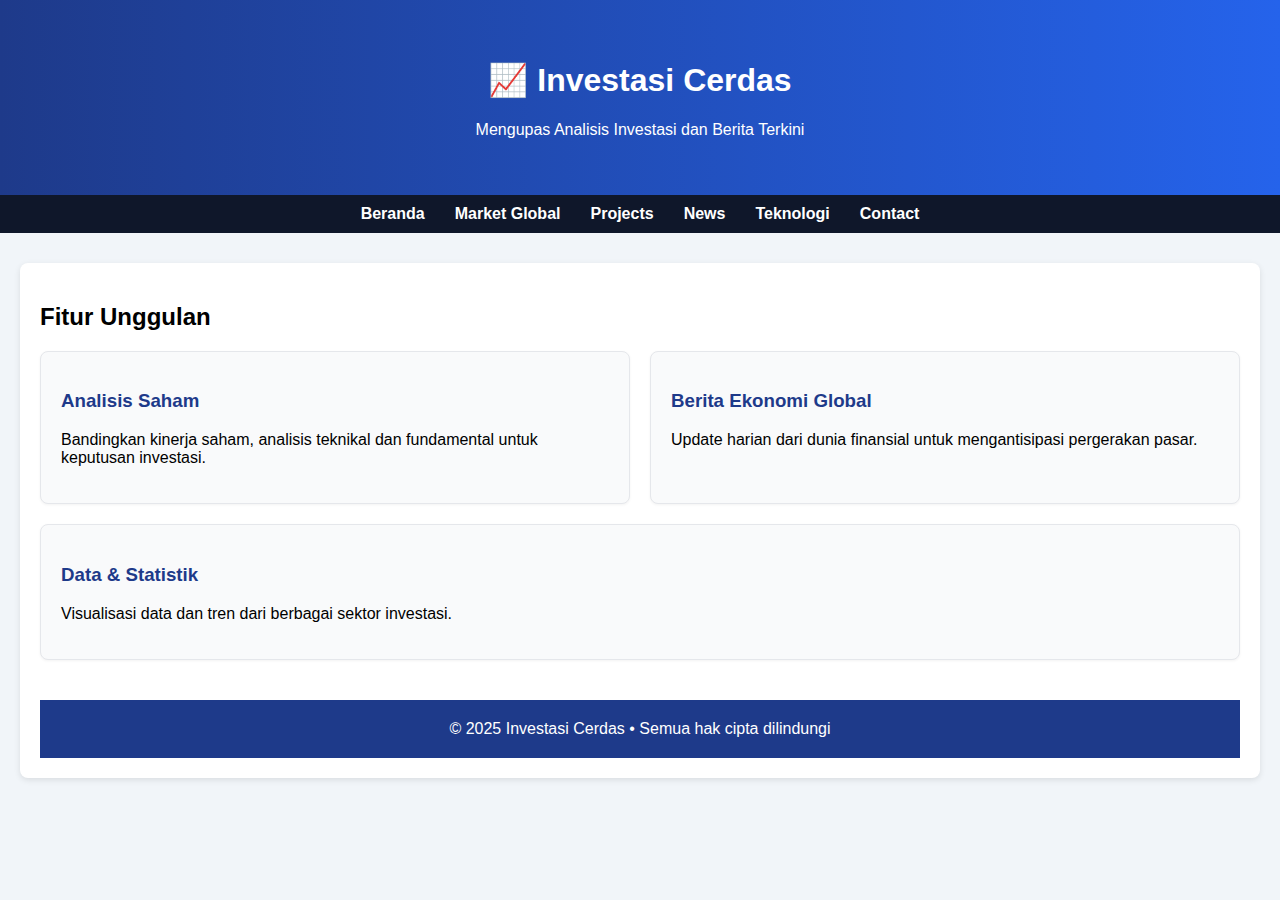
<file: index.html>
<!DOCTYPE html>
<html lang="id">
<head>
  <meta charset="UTF-8">
  <meta name="viewport" content="width=device-width, initial-scale=1.0">
  <title>Investasi Cerdas</title>
  <style>
    body {
      font-family: 'Segoe UI', sans-serif;
      margin: 0;
      padding: 0;
      background-color: #f1f5f9;
    }
    header {
      background: linear-gradient(to right, #1e3a8a, #2563eb);
      color: white;
      padding: 40px 20px;
      text-align: center;
    }
    nav {
      background-color: #0f172a;
      display: flex;
      justify-content: center;
      padding: 10px;
    }
    nav a {
      color: #fff;
      margin: 0 15px;
      text-decoration: none;
      font-weight: 600;
    }
    nav a:hover {
      text-decoration: underline;
    }
    .container {
      max-width: 1200px;
      margin: 30px auto;
      padding: 20px;
      background: white;
      box-shadow: 0 2px 6px rgba(0,0,0,0.1);
      border-radius: 8px;
    }
    .features {
      display: flex;
      flex-wrap: wrap;
      gap: 20px;
    }
    .card {
      flex: 1 1 calc(33% - 20px);
      background: #f9fafb;
      padding: 20px;
      border-radius: 8px;
      border: 1px solid #e5e7eb;
      box-shadow: 0 1px 3px rgba(0,0,0,0.05);
    }
    .card h3 {
      color: #1e3a8a;
    }
    .news-section iframe {
      width: 100%;
      height: 600px;
      border: none;
      margin-top: 20px;
    }
    footer {
      background: #1e3a8a;
      color: white;
      text-align: center;
      padding: 20px;
      margin-top: 40px;
    }
  </style>
</head>
<body>
  <header>
    <h1>📈 Investasi Cerdas</h1>
    <p>Mengupas Analisis Investasi dan Berita Terkini</p>
  </header>

  <nav>
     <a href="index.html">Beranda</a>
    <a href="market.html">Market Global</a>
    <a href="projects.html">Projects</a>
    <a href="news.html">News</a>
    <a href="teknologi.html">Teknologi</a>
    <a href="contact.html">Contact</a>
  </nav>

  <div class="container">
    <h2>Fitur Unggulan</h2>
    <div class="features">
      <div class="card">
        <h3>Analisis Saham</h3>
        <p>Bandingkan kinerja saham, analisis teknikal dan fundamental untuk keputusan investasi.</p>
      </div>
      <div class="card">
        <h3>Berita Ekonomi Global</h3>
        <p>Update harian dari dunia finansial untuk mengantisipasi pergerakan pasar.</p>
      </div>
      <div class="card">
        <h3>Data & Statistik</h3>
        <p>Visualisasi data dan tren dari berbagai sektor investasi.</p>
      </div>
    </div>
    
  <footer>
    &copy; 2025 Investasi Cerdas • Semua hak cipta dilindungi
  </footer>
</body>
</html>
</file>
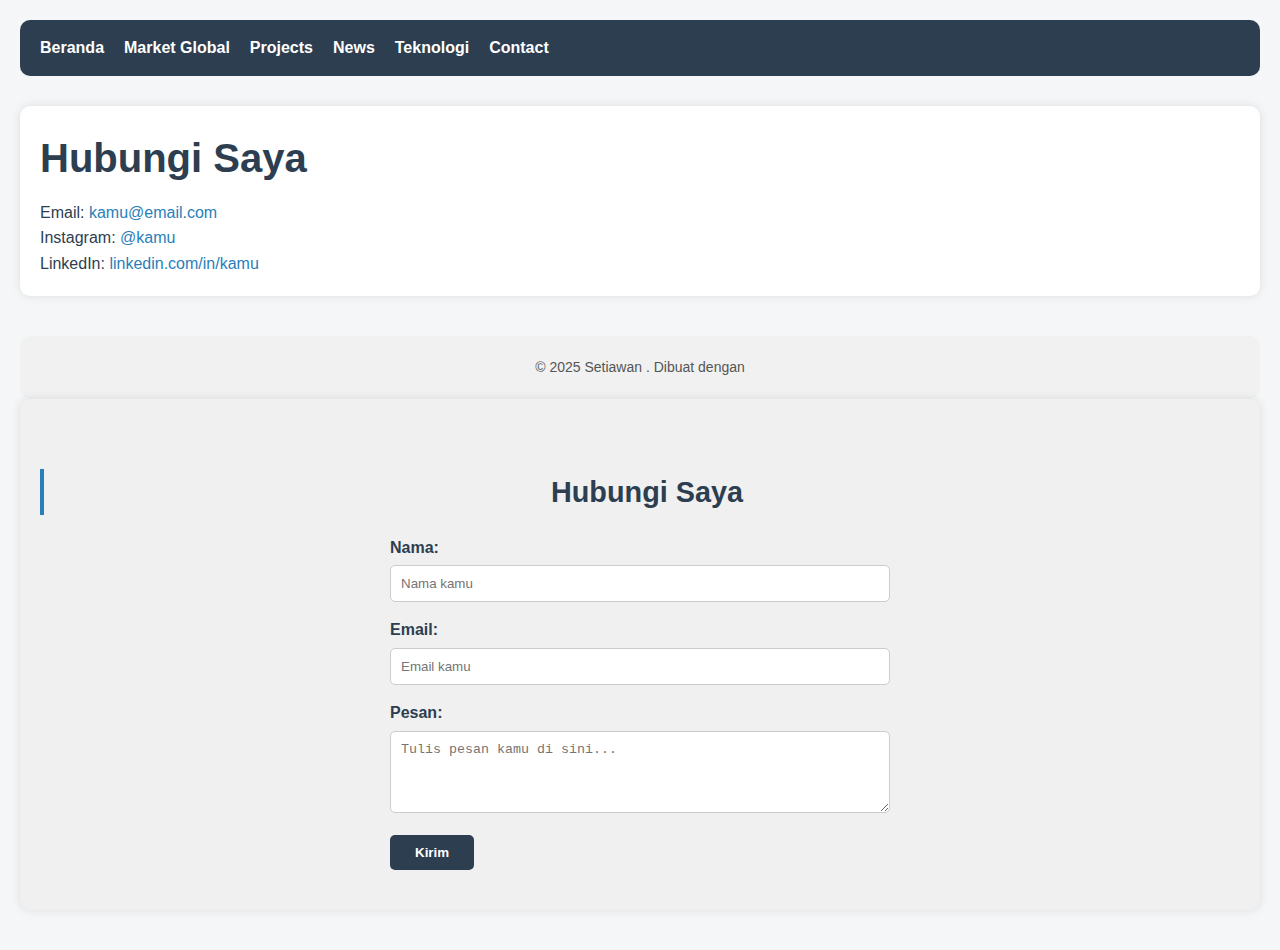
<file: contact.html>
<!DOCTYPE html>
<html lang="id">
<head><meta name="viewport" content="width=device-width, initial-scale=1.0" />
  <link rel="icon" type="image/x-icon" href="favicon.ico">

  <meta charset="UTF-8" />
  <title>Kontak</title>
  <link rel="stylesheet" href="style.css" />
   <link href="https://fonts.googleapis.com/css2?family=Montserrat:wght@400;600&display=swap" rel="stylesheet">
   <link rel="stylesheet" href="https://cdnjs.cloudflare.com/ajax/libs/font-awesome/6.5.0/css/all.min.css">

</head>
<body>
  <nav>
    <ul>
    <a href="index.html">Beranda</a>
    <a href="market.html">Market Global</a>
    <a href="projects.html">Projects</a>
    <a href="news.html">News</a>
    <a href="teknologi.html">Teknologi</a>
    <a href="contact.html">Contact</a>
    </ul>
  </nav>

  <section>
    <h1>Hubungi Saya</h1>
    <p>Email: <a href="mailto:kamu@email.com">kamu@email.com</a></p>
    <p>Instagram: <a href="https://instagram.com/kamu" target="_blank">@kamu</a></p>
    <p>LinkedIn: <a href="https://linkedin.com/in/kamu" target="_blank">linkedin.com/in/kamu</a></p>
  </section>
  <footer>
  <p>© 2025 Setiawan . Dibuat dengan
</footer>
<section class="kontak">
  <h2>Hubungi Saya</h2>
  <form>
    <label for="nama">Nama:</label>
    <input type="text" id="nama" name="nama" placeholder="Nama kamu" required>

    <label for="email">Email:</label>
    <input type="email" id="email" name="email" placeholder="Email kamu" required>

    <label for="pesan">Pesan:</label>
    <textarea id="pesan" name="pesan" rows="4" placeholder="Tulis pesan kamu di sini..." required></textarea>

    <button type="submit">Kirim</button>
  </form>
</section>
</body>
</html>
</file>
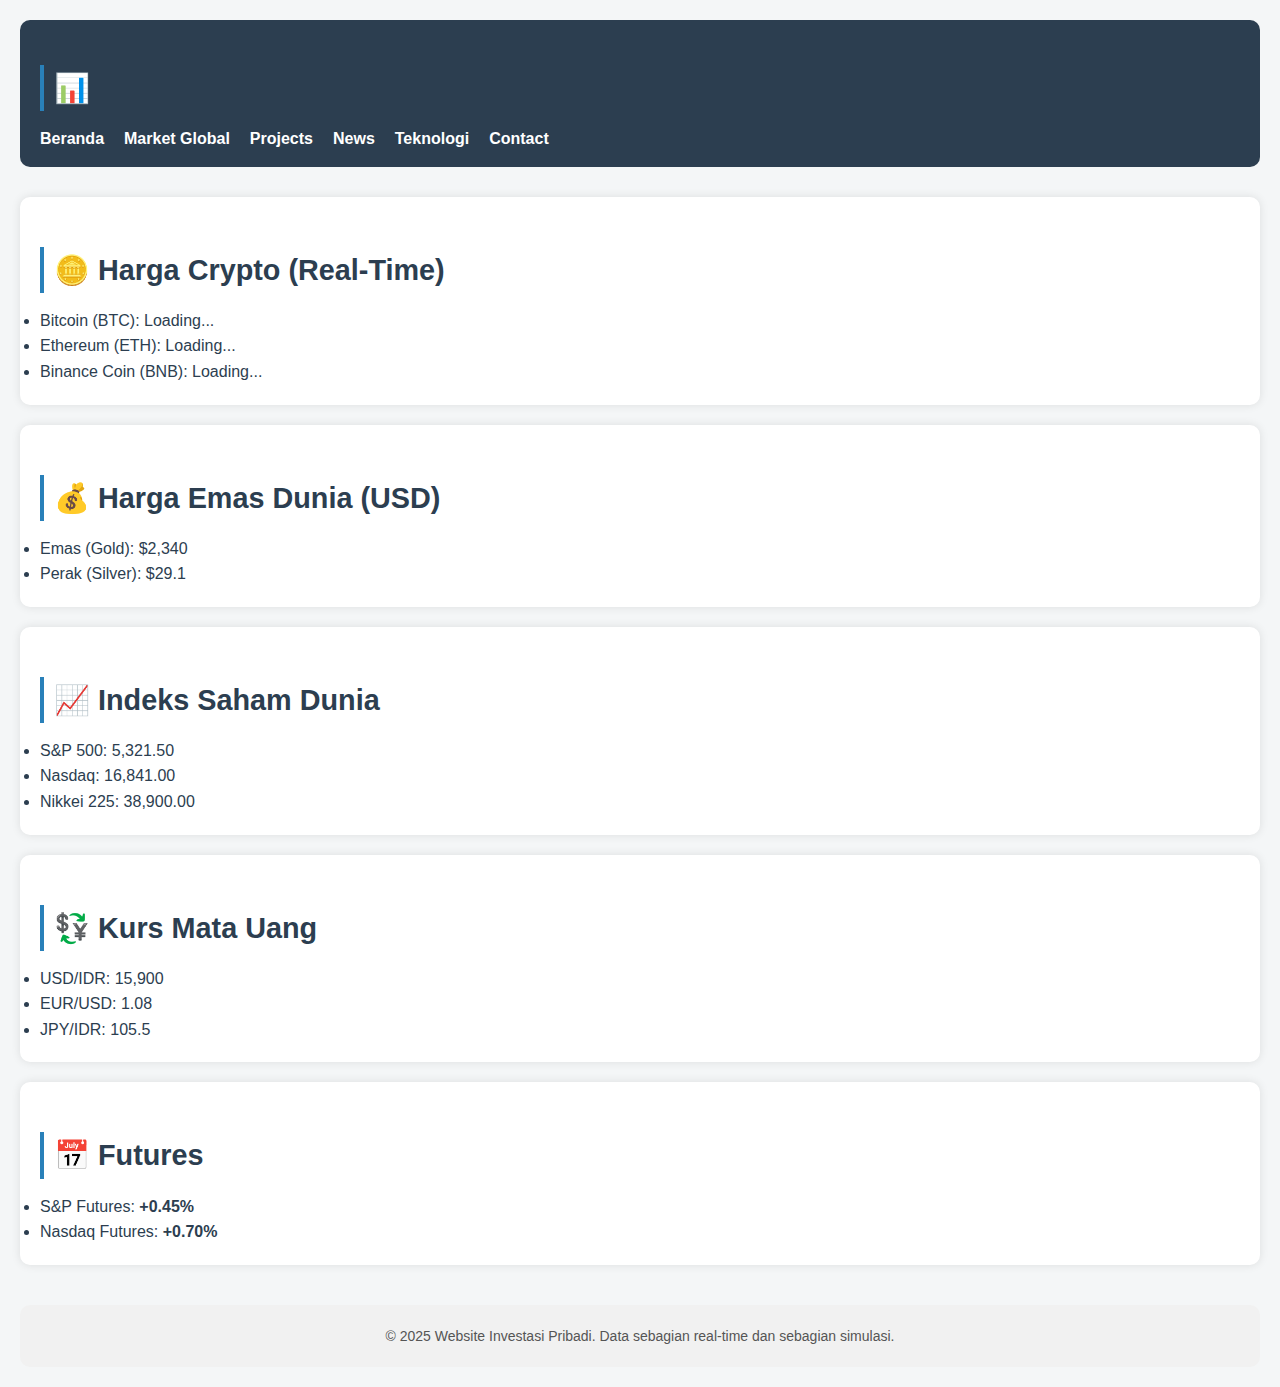
<file: market.html>
<!DOCTYPE html>
<html lang="id">
<head>
  <meta charset="UTF-8" />
  <meta name="viewport" content="width=device-width, initial-scale=1.0"/>
  <title>Dashboard Market Global</title>
  <link rel="stylesheet" href="style.css" />
</head>
<body>
  <header>
     <nav class="sidebar">
      <h2>📊 Menu</h2>
      <ul>
    <a href="index.html">Beranda</a>
    <a href="market.html">Market Global</a>
    <a href="projects.html">Projects</a>
    <a href="news.html">News</a>
    <a href="teknologi.html">Teknologi</a>
    <a href="contact.html">Contact</a>
      </ul>
    </nav>
  </header>

  <main class="market-container">
    <!-- Crypto -->
    <section class="market-box">
      <h2>🪙 Harga Crypto (Real-Time)</h2>
      <ul id="crypto-prices">
        <li>Bitcoin (BTC): <span id="btc-price">Loading...</span></li>
        <li>Ethereum (ETH): <span id="eth-price">Loading...</span></li>
        <li>Binance Coin (BNB): <span id="bnb-price">Loading...</span></li>
      </ul>
    </section>

    <!-- Emas -->
    <section class="market-box">
      <h2>💰 Harga Emas Dunia (USD)</h2>
      <ul>
        <li>Emas (Gold): <span id="gold-price">$2,340</span></li> <!-- Dummy -->
        <li>Perak (Silver): <span id="silver-price">$29.1</span></li> <!-- Dummy -->
      </ul>
    </section>

    <!-- Indeks Saham -->
    <section class="market-box">
      <h2>📈 Indeks Saham Dunia</h2>
      <ul>
        <li>S&P 500: <span id="sp500">5,321.50</span></li>
        <li>Nasdaq: <span id="nasdaq">16,841.00</span></li>
        <li>Nikkei 225: <span id="nikkei">38,900.00</span></li>
      </ul>
    </section>

    <!-- Kurs Mata Uang -->
    <section class="market-box">
      <h2>💱 Kurs Mata Uang</h2>
      <ul>
        <li>USD/IDR: <span id="usd-idr">15,900</span></li>
        <li>EUR/USD: <span id="eur-usd">1.08</span></li>
        <li>JPY/IDR: <span id="jpy-idr">105.5</span></li>
      </ul>
    </section>

    <section class="market-box">
      <h2>📅 Futures</h2>
      <ul>
    <li>S&P Futures: <strong>+0.45%</strong></li>
    <li>Nasdaq Futures: <strong>+0.70%</strong></li>
      </ul>
    </section>
  
  </main>

  <footer>
    <p>&copy; 2025 Website Investasi Pribadi. Data sebagian real-time dan sebagian simulasi.</p>
  </footer>

  <script>
    async function fetchCryptoPrices() {
      try {
        const res = await fetch("https://api.coingecko.com/api/v3/simple/price?ids=bitcoin,ethereum,binancecoin&vs_currencies=usd");
        const data = await res.json();

        document.getElementById("btc-price").textContent = "$" + data.bitcoin.usd.toLocaleString();
        document.getElementById("eth-price").textContent = "$" + data.ethereum.usd.toLocaleString();
        document.getElementById("bnb-price").textContent = "$" + data.binancecoin.usd.toLocaleString();
      } catch (error) {
        console.error("Gagal ambil harga crypto:", error);
      }
    }

    fetchCryptoPrices();
    setInterval(fetchCryptoPrices, 30000);
  </script>
</body>
</html>
</file>
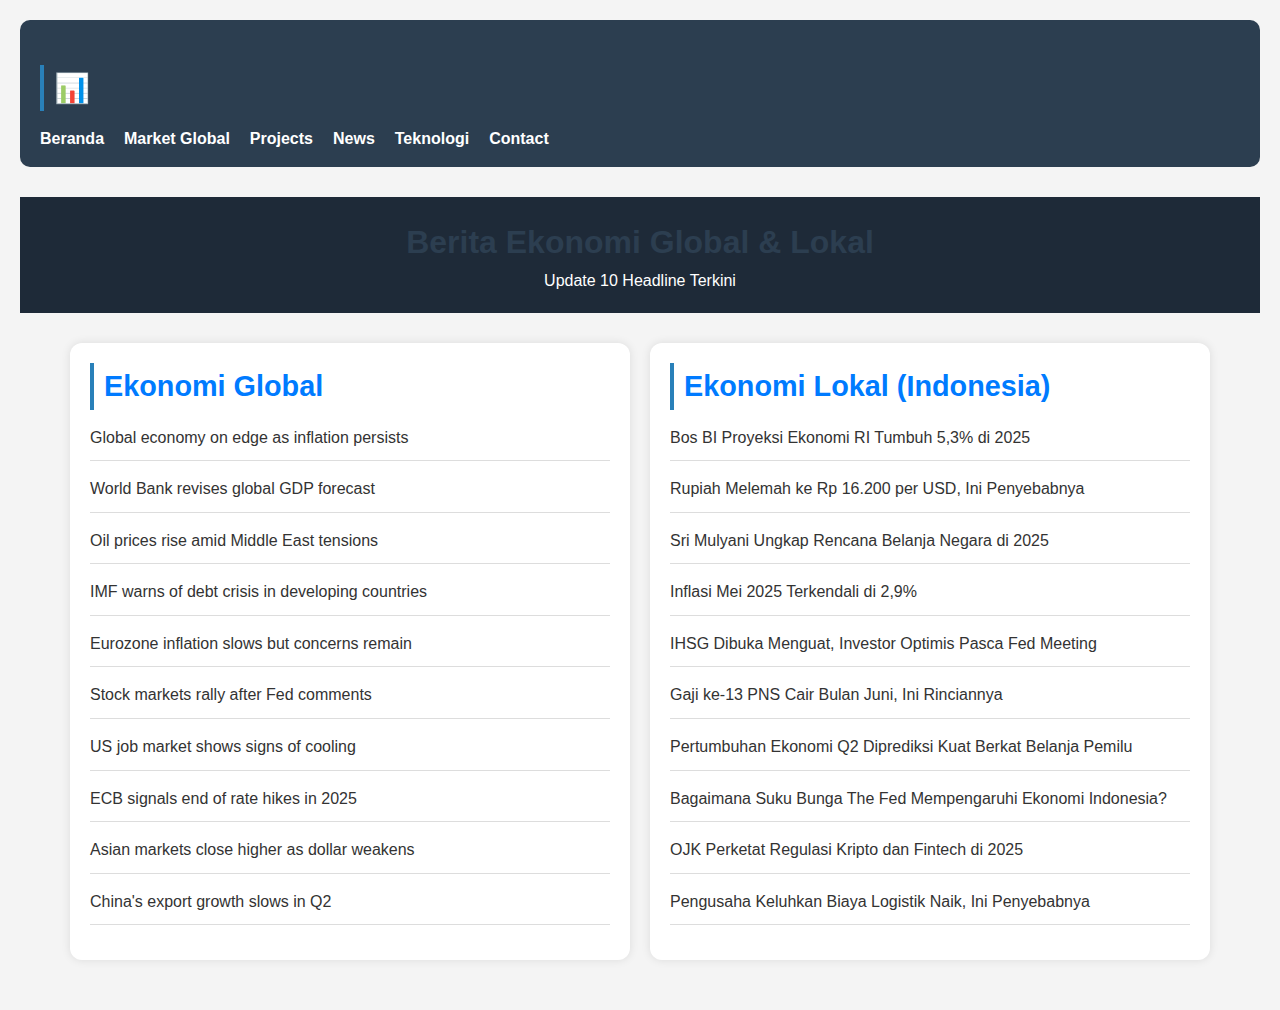
<file: news.html>
<!DOCTYPE html>
<html lang="id">
<head>
  <link rel="stylesheet" href="style.css" />
     <nav class="sidebar">
      <h2>📊 Menu</h2>
      <ul>
    <a href="index.html">Beranda</a>
    <a href="market.html">Market Global</a>
    <a href="projects.html">Projects</a>
    <a href="news.html">News</a>
    <a href="teknologi.html">Teknologi</a>
    <a href="contact.html">Contact</a>
      </ul>
    </nav>
  <meta charset="UTF-8" />
  <meta name="viewport" content="width=device-width, initial-scale=1" />
  <title>Berita Ekonomi - Global & Lokal</title>
  <style>
    body {
      font-family: 'Segoe UI', Tahoma, Geneva, Verdana, sans-serif;
      margin: 0;
      background-color: #f4f4f4;
    }

    header {
      background-color: #1e2a38;
      color: white;
      padding: 20px;
      text-align: center;
    }

    header h1 {
      margin: 0;
      font-size: 2rem;
    }

    .container {
      display: flex;
      flex-wrap: wrap;
      gap: 20px;
      padding: 30px;
      max-width: 1200px;
      margin: auto;
    }

    .news-column {
      flex: 1 1 500px;
      background-color: white;
      border-radius: 12px;
      padding: 20px;
      box-shadow: 0 0 10px rgba(0, 0, 0, 0.1);
    }

    .news-column h2 {
      margin-top: 0;
      color: #007bff;
    }

    ul.headlines {
      list-style: none;
      padding: 0;
    }

    ul.headlines li {
      margin-bottom: 15px;
      border-bottom: 1px solid #ddd;
      padding-bottom: 10px;
    }

    ul.headlines li a {
      text-decoration: none;
      color: #333;
      font-weight: 500;
    }

    ul.headlines li a:hover {
      color: #007bff;
    }

    @media (max-width: 768px) {
      .container {
        flex-direction: column;
      }
    }
  </style>
</head>
<body>

  <header>
    <h1>Berita Ekonomi Global & Lokal</h1>
    <p>Update 10 Headline Terkini</p>
  </header>

  <div class="container">
    <!-- Kolom Global -->
    <div class="news-column">
      <h2>Ekonomi Global</h2>
      <ul class="headlines">
        <li><a href="https://www.reuters.com/world/global-economy/" target="_blank">Global economy on edge as inflation persists</a></li>
        <li><a href="https://www.bloomberg.com/economy" target="_blank">World Bank revises global GDP forecast</a></li>
        <li><a href="https://www.cnbc.com/world/" target="_blank">Oil prices rise amid Middle East tensions</a></li>
        <li><a href="https://www.ft.com/world" target="_blank">IMF warns of debt crisis in developing countries</a></li>
        <li><a href="https://www.bbc.com/news/business" target="_blank">Eurozone inflation slows but concerns remain</a></li>
        <li><a href="https://www.marketwatch.com/" target="_blank">Stock markets rally after Fed comments</a></li>
        <li><a href="https://www.cnbc.com/global/" target="_blank">US job market shows signs of cooling</a></li>
        <li><a href="https://www.reuters.com/business/finance/" target="_blank">ECB signals end of rate hikes in 2025</a></li>
        <li><a href="https://www.bloomberg.com/markets" target="_blank">Asian markets close higher as dollar weakens</a></li>
        <li><a href="https://www.wsj.com/world" target="_blank">China's export growth slows in Q2</a></li>
      </ul>
    </div>

    <!-- Kolom Lokal -->
    <div class="news-column">
      <h2>Ekonomi Lokal (Indonesia)</h2>
      <ul class="headlines">
        <li><a href="https://www.cnbcindonesia.com/news/20250605100000-4-567890/bos-bi-proyeksi-ekonomi-ri-tumbuh-53-persen-2025" target="_blank">Bos BI Proyeksi Ekonomi RI Tumbuh 5,3% di 2025</a></li>
        <li><a href="https://finance.detik.com/berita-ekonomi-bisnis/d-7365789/rupiah-melemah-ke-rp-16200-per-usd-kenapa" target="_blank">Rupiah Melemah ke Rp 16.200 per USD, Ini Penyebabnya</a></li>
        <li><a href="https://www.kompas.com/money/read/2025/06/05/081500726/sri-mulyani-ungkap-rencana-belanja-negara-di-2025" target="_blank">Sri Mulyani Ungkap Rencana Belanja Negara di 2025</a></li>
        <li><a href="https://ekonomi.bisnis.com/read/20250605/9/1689910/inflasi-indonesia-mei-2025-terkendali-di-29-persen" target="_blank">Inflasi Mei 2025 Terkendali di 2,9%</a></li>
        <li><a href="https://www.cnbcindonesia.com/market/20250605084500-17-567001/ihsg-dibuka-menguat-investor-optimis-pasca-fed-meeting" target="_blank">IHSG Dibuka Menguat, Investor Optimis Pasca Fed Meeting</a></li>
        <li><a href="https://www.cnnindonesia.com/ekonomi/20250605093000-78-567812/gaji-ke-13-pns-cair-juni-ini-rinciannya" target="_blank">Gaji ke-13 PNS Cair Bulan Juni, Ini Rinciannya</a></li>
        <li><a href="https://www.kontan.co.id/news/pertumbuhan-ekonomi-kuartal-ii-diprediksi-kuat-berkat-belanja-pemilu" target="_blank">Pertumbuhan Ekonomi Q2 Diprediksi Kuat Berkat Belanja Pemilu</a></li>
        <li><a href="https://www.bbc.com/indonesia/articles/clk508y2ke9o" target="_blank">Bagaimana Suku Bunga The Fed Mempengaruhi Ekonomi Indonesia?</a></li>
        <li><a href="https://ekonomi.tempo.co/read/1865700/ojk-perketat-regulasi-kripto-dan-fintech-2025" target="_blank">OJK Perketat Regulasi Kripto dan Fintech di 2025</a></li>
        <li><a href="https://money.kompas.com/read/2025/06/05/070000726/pengusaha-keluhkan-biaya-logistik-naik-ini-penyebabnya" target="_blank">Pengusaha Keluhkan Biaya Logistik Naik, Ini Penyebabnya</a></li>
      </ul>
    </div>
  </div>

</body>
</html>
</file>
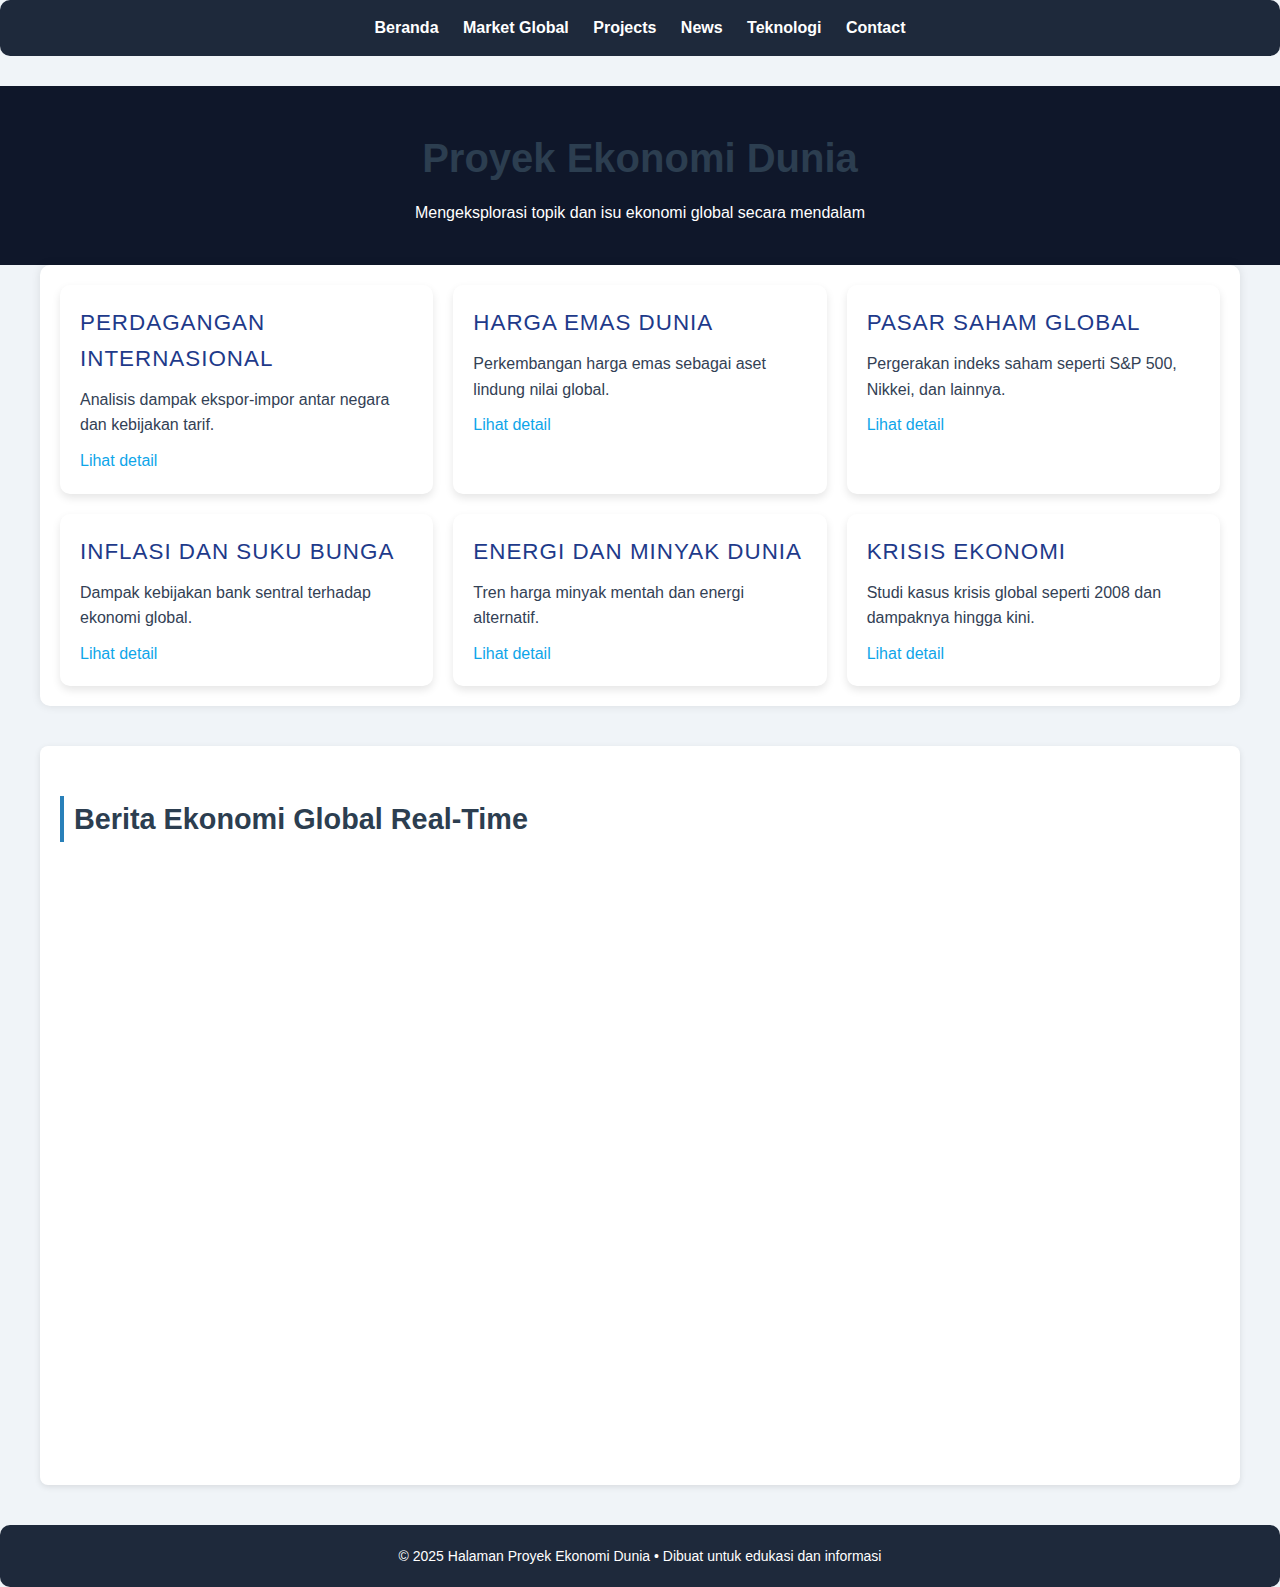
<file: projects.html>
<!DOCTYPE html>
<html lang="id">
<head><meta name="viewport" content="width=device-width, initial-scale=1.0" />
  <meta charset="UTF-8" />
  <title>Proyek Saya</title>
  <link rel="stylesheet" href="style.css" />
   <link href="https://fonts.googleapis.com/css2?family=Montserrat:wght@400;600&display=swap" rel="stylesheet">
   <link rel="stylesheet" href="https://cdnjs.cloudflare.com/ajax/libs/font-awesome/6.5.0/css/all.min.css">

</head>
<body>
<!DOCTYPE html>
<html lang="id">
<head>
  <meta charset="UTF-8">
  <meta name="viewport" content="width=device-width, initial-scale=1.0">
  <title>Proyek Ekonomi Dunia</title>
  <style>
    body {
      font-family: Arial, sans-serif;
      margin: 0;
      padding: 0;
      background-color: #f0f4f8;
    }
    nav {
      background-color: #1e293b;
      padding: 15px;
      text-align: center;
    }
    nav a {
      color: #fff;
      margin: 0 10px;
      text-decoration: none;
      font-weight: bold;
    }
    nav a:hover {
      text-decoration: underline;
    }
    header {
      background-color: #0f172a;
      color: white;
      padding: 40px 20px;
      text-align: center;
    }
    .projects {
      display: grid;
      grid-template-columns: repeat(auto-fit, minmax(280px, 1fr));
      gap: 20px;
      padding: 20px;
      max-width: 1200px;
      margin: auto;
    }
    .card {
      background-color: white;
      border-radius: 10px;
      box-shadow: 0 4px 8px rgba(0,0,0,0.1);
      padding: 20px;
      transition: transform 0.3s;
    }
    .card:hover {
      transform: translateY(-5px);
    }
    .card h3 {
      margin-top: 0;
      color: #1e3a8a;
    }
    .card p {
      color: #334155;
    }
    .card a {
      display: inline-block;
      margin-top: 10px;
      color: #0ea5e9;
      text-decoration: none;
    }
    .rss {
      margin-top: 40px;
      padding: 20px;
      background-color: #ffffff;
      max-width: 1200px;
      margin: 40px auto;
      border-radius: 8px;
      box-shadow: 0 2px 6px rgba(0,0,0,0.1);
    }
    .rss iframe {
      width: 100%;
      height: 600px;
      border: none;
    }
    footer {
      text-align: center;
      padding: 20px;
      background-color: #1e293b;
      color: white;
      margin-top: 40px;
    }
  </style>
</head>
<body>
  <nav>
    <a href="index.html">Beranda</a>
    <a href="market.html">Market Global</a>
    <a href="projects.html">Projects</a>
    <a href="news.html">News</a>
    <a href="teknologi.html">Teknologi</a>
    <a href="contact.html">Contact</a>
  </nav>

  <header>
    <h1>Proyek Ekonomi Dunia</h1>
    <p>Mengeksplorasi topik dan isu ekonomi global secara mendalam</p>
  </header>

  <section class="projects">
    <div class="card">
      <h3>Perdagangan Internasional</h3>
      <p>Analisis dampak ekspor-impor antar negara dan kebijakan tarif.</p>
      <a href="https://www.wto.org/">Lihat detail</a>
    </div>
    <div class="card">
      <h3>Harga Emas Dunia</h3>
      <p>Perkembangan harga emas sebagai aset lindung nilai global.</p>
      <a href="https://www.gold.org/">Lihat detail</a>
    </div>
    <div class="card">
      <h3>Pasar Saham Global</h3>
      <p>Pergerakan indeks saham seperti S&P 500, Nikkei, dan lainnya.</p>
      <a href="https://www.investing.com/indices/major-indices">Lihat detail</a>
    </div>
    <div class="card">
      <h3>Inflasi dan Suku Bunga</h3>
      <p>Dampak kebijakan bank sentral terhadap ekonomi global.</p>
      <a href="https://www.imf.org/">Lihat detail</a>
    </div>
    <div class="card">
      <h3>Energi dan Minyak Dunia</h3>
      <p>Tren harga minyak mentah dan energi alternatif.</p>
      <a href="https://www.opec.org/">Lihat detail</a>
    </div>
    <div class="card">
      <h3>Krisis Ekonomi</h3>
      <p>Studi kasus krisis global seperti 2008 dan dampaknya hingga kini.</p>
      <a href="https://www.worldbank.org/">Lihat detail</a>
    </div>
  </section>

  <section class="rss">
    <h2>Berita Ekonomi Global Real-Time</h2>
    <iframe src="https://rss.app/embed/v1/wall/C8aUEvHLdTAKa5fM" loading="lazy"></iframe>
  </section>

  <footer>
    &copy; 2025 Halaman Proyek Ekonomi Dunia • Dibuat untuk edukasi dan informasi
  </footer>
</body>
</html>
</file>
<file: style.css>
/* Reset default margin/padding */
* {
  margin: 0;
  padding: 0;
  box-sizing: border-box;
}

/* Styling body */
body {
  font-family: 'Roboto', sans-serif;
  background-color: #f4f6f7;
  color: #2c3e50;
  line-height: 1.6;
  padding: 20px;
}

h1, h2, h3 {
  font-family: 'Poppins', sans-serif;
  color: #2c3e50;
}

h1 {
  font-size: 2.5rem;
  font-weight: 700;
  margin-bottom: 10px;
}

h2 {
  font-size: 1.8rem;
  font-weight: 600;
  border-left: 4px solid #2980b9;
  padding-left: 10px;
  margin-top: 30px;
  margin-bottom: 15px;
}

h3 {
  font-size: 1.4rem;
  font-weight: 500;
  text-transform: uppercase;
  letter-spacing: 1px;
  color: #555;
  margin-top: 20px;
  margin-bottom: 10px;
}

a {
  color: #2980b9;
  text-decoration: none;
}

a:hover {
  color: #1c5980;
  text-decoration: underline;
}

button, .cta {
  background-color: #27ae60;
  color: white;
  padding: 10px 20px;
  border: none;
  border-radius: 5px;
  font-weight: 600;
  cursor: pointer;
}

button:hover, .cta:hover {
  background-color: #219150;
}


/* Gambar profil */
img {
  width: 180px;          /* ukuran kecil dan pas */
  height: 260px;          /* jaga rasio */
  border-radius: 5px;
  margin-bottom: 15px;
  box-shadow: 0 2px 6px rgba(0,0,0,0.1);
}
/* Link */
a {
  color: #2980b9;
  text-decoration: none;
}

a:hover {
  text-decoration: underline;
}
/* Contoh box styling */
section {
  background-color: white;
  padding: 20px;
  margin-bottom: 20px;
  border-radius: 10px;
  box-shadow: 0 0 10px rgba(0,0,0,0.1);
}
.profile {
  display: flex;
  align-items: center;
  gap: 20px;
}
nav {
  background-color: #2c3e50;
  padding: 15px 20px;
  border-radius: 10px;
  margin-bottom: 30px;
}

nav ul {
  list-style: none;
  display: flex;
  gap: 20px;
}

nav li {
  display: inline;
}

nav a {
  color: white;
  text-decoration: none;
  font-weight: bold;
  transition: color 0.3s;
}

nav a:hover {
  color: #f39c12;
}
footer {
  text-align: center;
  margin-top: 40px;
  padding: 20px;
  background-color: #f1f1f1;
  font-size: 14px;
  color: #555;
  border-radius: 10px;
}
body {
  font-size: 16px;
  padding: 20px;
  max-width: 100%;
}

img {
  max-width: 100%;
  height: auto;
}
@media (max-width: 768px) {
  nav ul {
    flex-direction: column;
    gap: 10px;
  }

  section {
    flex-direction: column;
  }

  body {
    font-size: 14px;
  }

  img {
    border-radius: 0;
  }
}

.project-container {
  display: flex;
  gap: 20px;
  flex-wrap: wrap;
  justify-content: center;
  padding: 20px 0;
}

.project-card {
  background-color: #fff;
  border: 1px solid #ddd;
  border-radius: 10px;
  width: 300px;
  padding: 15px;
  box-shadow: 0 4px 8px rgba(0,0,0,0.1);
  transition: transform 0.3s ease;
}

.project-card:hover {
  transform: scale(1.03);
}

.project-card img {
  width: 100%;
  height: 110px;
  object-fit: cover;
  border-radius: 8px;
  margin-bottom: 10px;
}

.project-card h3 {
  margin-top: 0;
  font-size: 1.2rem;
  color: #2c3e50;
}

.project-card p {
  font-size: 0.95rem;
  color: #555;
}
.testimoni {
  padding: 40px 20px;
  background-color: #f9f9f9;
  text-align: center;
}

.testimoni h2 {
  font-size: 1.8rem;
  margin-bottom: 30px;
  color: #2c3e50;
}

.testi-item {
  margin-bottom: 30px;
  max-width: 600px;
  margin-left: auto;
  margin-right: auto;
}

.testi-item img {
  width: 80px;
  height: 80px;
  border-radius: 50%;
  object-fit: cover;
  margin-bottom: 10px;
}

.testi-item blockquote {
  font-style: italic;
  color: #555;
  margin-bottom: 5px;
}
.kontak {
  padding: 40px 20px;
  background-color: #f0f0f0;
  text-align: center;
}

.kontak h2 {
  font-size: 1.8rem;
  margin-bottom: 20px;
  color: #2c3e50;
}

.kontak form {
  max-width: 500px;
  margin: auto;
  text-align: left;
}

.kontak label {
  display: block;
  margin-bottom: 5px;
  font-weight: bold;
}

.kontak input,
.kontak textarea {
  width: 100%;
  padding: 10px;
  margin-bottom: 15px;
  border: 1px solid #ccc;
  border-radius: 5px;
}

.kontak button {
  background-color: #2c3e50;
  color: #fff;
  padding: 10px 25px;
  border: none;
  border-radius: 5px;
  cursor: pointer;
}

.kontak button:hover {
  background-color: #1a252f;
}
</file>
